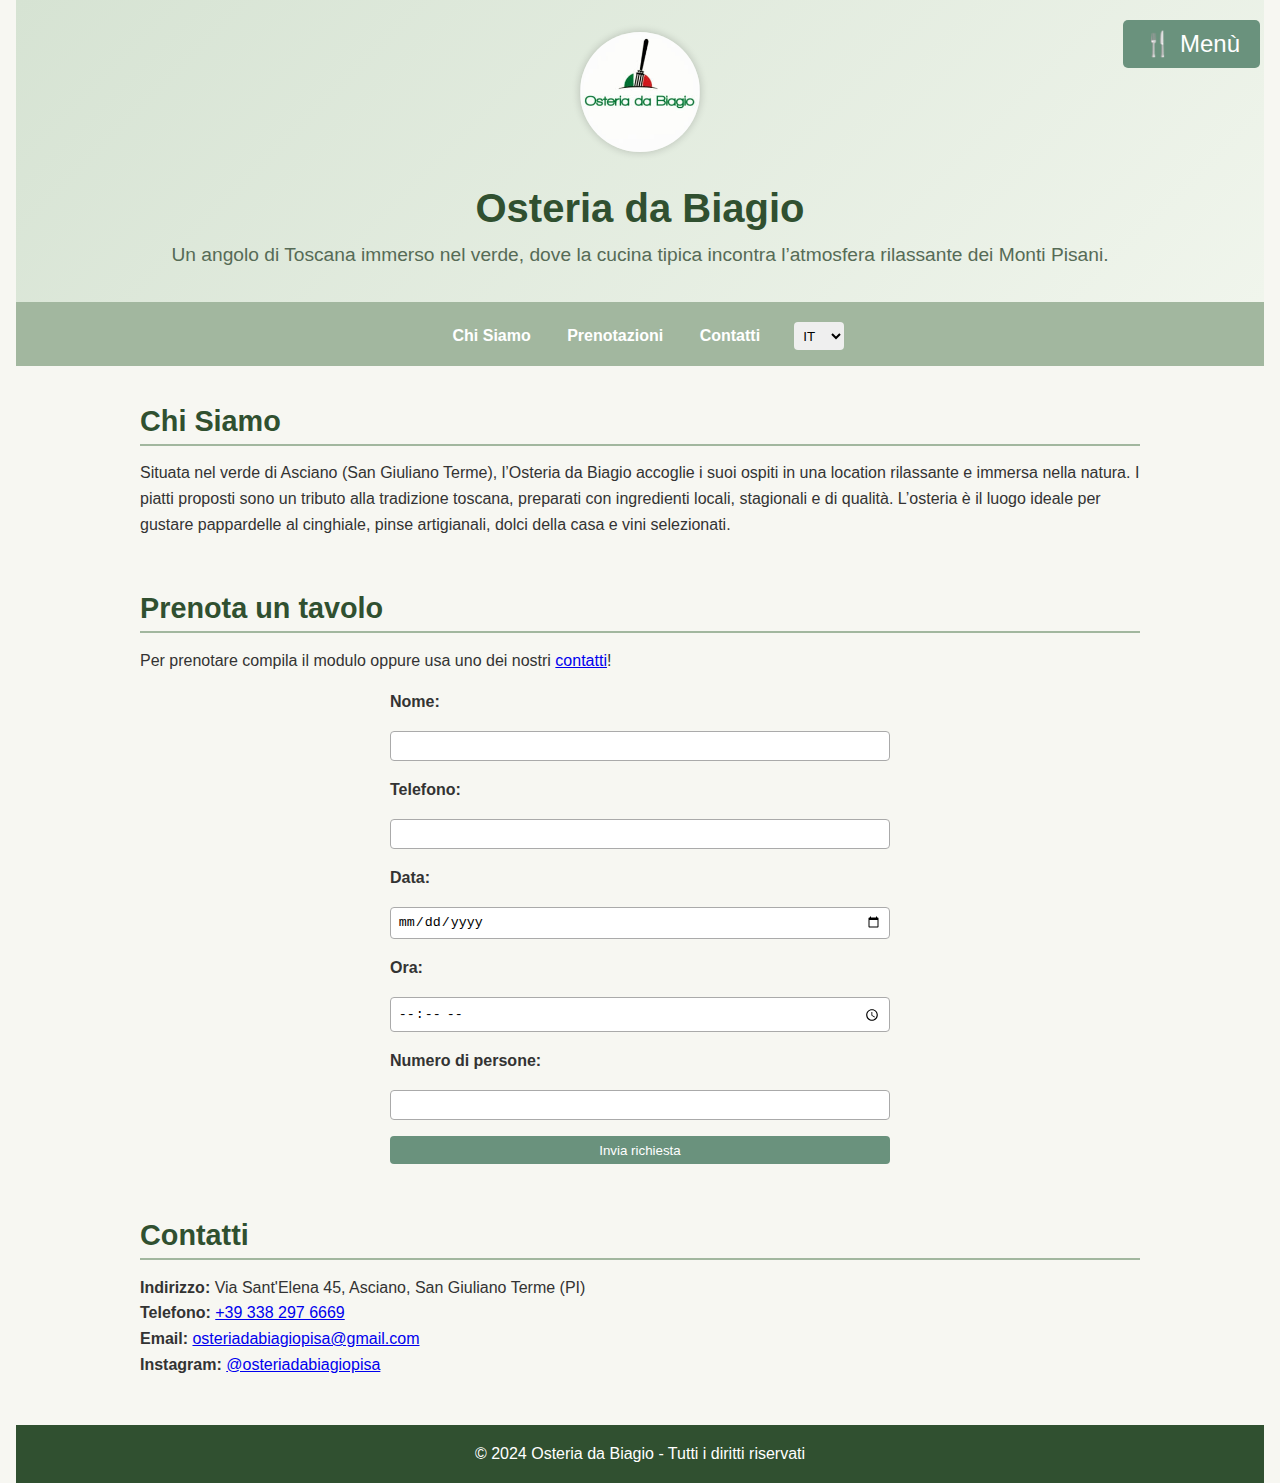
<file: index.html>
<!DOCTYPE html>
<html lang="it">
<head>
  <meta charset="UTF-8" />
  <meta name="viewport" content="width=device-width, initial-scale=1.0"/>
  <title>Osteria da Biagio - Cucina Toscana a San Giuliano Terme</title>
  <link rel="stylesheet" href="style.css" />
</head>

<body>
  <header>
    <img src="img/logo.jpg" class="logo" alt="Logo Osteria da Biagio" />
    <h1>Osteria da Biagio</h1>
    <p data-key="sottotitolo">Un angolo di Toscana immerso nel verde, dove la cucina tipica incontra l’atmosfera rilassante dei Monti Pisani.</p>
  </header>

  <nav>
    <a href="#chi-siamo" data-key="nav-chi">Chi Siamo</a>
    <a href="#prenotazioni" data-key="nav-prenota">Prenotazioni</a>
    <a href="#contatti" data-key="nav-contatti">Contatti</a>
    <select id="lang-switcher">
      <option value="it" selected>IT</option>
      <option value="en">EN</option>
      <option value="de">DE</option>
      <option value="fr">FR</option>
      <option value="es">ES</option>
    </select>
  </nav>

  <!-- Bottone laterale per aprire il menù -->
  <button id="menu-toggle" aria-label="Apri il menù">🍴 Menù</button>
  <div id="drawer-overlay"></div>

  <!-- Drawer laterale per il menù -->
  <div id="menuDrawer">
    <div id="menu" class="menu-section">
    </div>
  </div>

  <main>
    <section id="chi-siamo">
      <h2 data-key="chi-siamo-titolo">Chi Siamo</h2>
      <p data-key="chi-siamo-testo">
        Situata nel verde di Asciano (San Giuliano Terme), l’Osteria da Biagio accoglie i suoi ospiti in una location rilassante e immersa nella natura. I piatti proposti sono un tributo alla tradizione toscana, preparati con ingredienti locali, stagionali e di qualità. L’osteria è il luogo ideale per gustare pappardelle al cinghiale, pinse artigianali, dolci della casa e vini selezionati.
      </p>
    </section>

<section id="prenotazioni">
  <h2 data-key="prenota-titolo">Prenota un tavolo</h2>
<p data-key="prenota-intro">Per prenotare compila il modulo oppure usa uno dei nostri <a href="#contatti">contatti</a>!</p>

<form action="https://formsubmit.co/osteriadabiagiopisa@gmail.com" method="POST">
  <input type="hidden" name="_captcha" value="false">
  <input type="hidden" name="_next" value="https://idangels.github.io/osteriadabiagio/success.html">

  <label for="name" data-key="prenota-nome">Nome:</label>
  <input type="text" id="name" name="Nome" required>

  <label for="phone" data-key="prenota-telefono">Telefono:</label>
  <input type="tel" id="phone" name="Telefono" required>

  <label for="date" data-key="prenota-data">Data:</label>
  <input type="date" id="date" name="Data" required>

  <label for="time" data-key="prenota-ora">Ora:</label>
  <input type="time" id="time" name="Ora" required>

  <label for="people" data-key="prenota-persone">Numero di persone:</label>
  <input type="number" id="people" name="Numero di persone" min="1" max="50" required>

  <button type="submit" data-key="prenota-btn">Invia richiesta</button>
</form>
</section>

    <section id="contatti">
      <h2 data-key="contatti-titolo">Contatti</h2>
      <p><strong data-key="contatti-indirizzo-label">Indirizzo:</strong> Via Sant'Elena 45, Asciano, San Giuliano Terme (PI)</p>
      <p><strong data-key="contatti-telefono-label">Telefono:</strong> <a href="tel:+393382976669">+39 338 297 6669</a></p>
      <p><strong data-key="contatti-email-label">Email:</strong> <a href="mailto:osteriadabiagiopisa@gmail.com">osteriadabiagiopisa@gmail.com</a></p>
      <p><strong data-key="contatti-instagram-label">Instagram:</strong> <a href="https://www.instagram.com/osteriadabiagiopisa/" target="_blank">@osteriadabiagiopisa</a></p>
    </section>
  </main>

  <footer>
    <p data-key="footer">© 2024 Osteria da Biagio - Tutti i diritti riservati</p>
  </footer>

  <!-- Script per la gestione delle lingue -->
  <script src="lang-data.js"></script>

  <!-- Script per il menu laterale -->
  <script src="menu.js"></script>

</body>
</html>
</file>
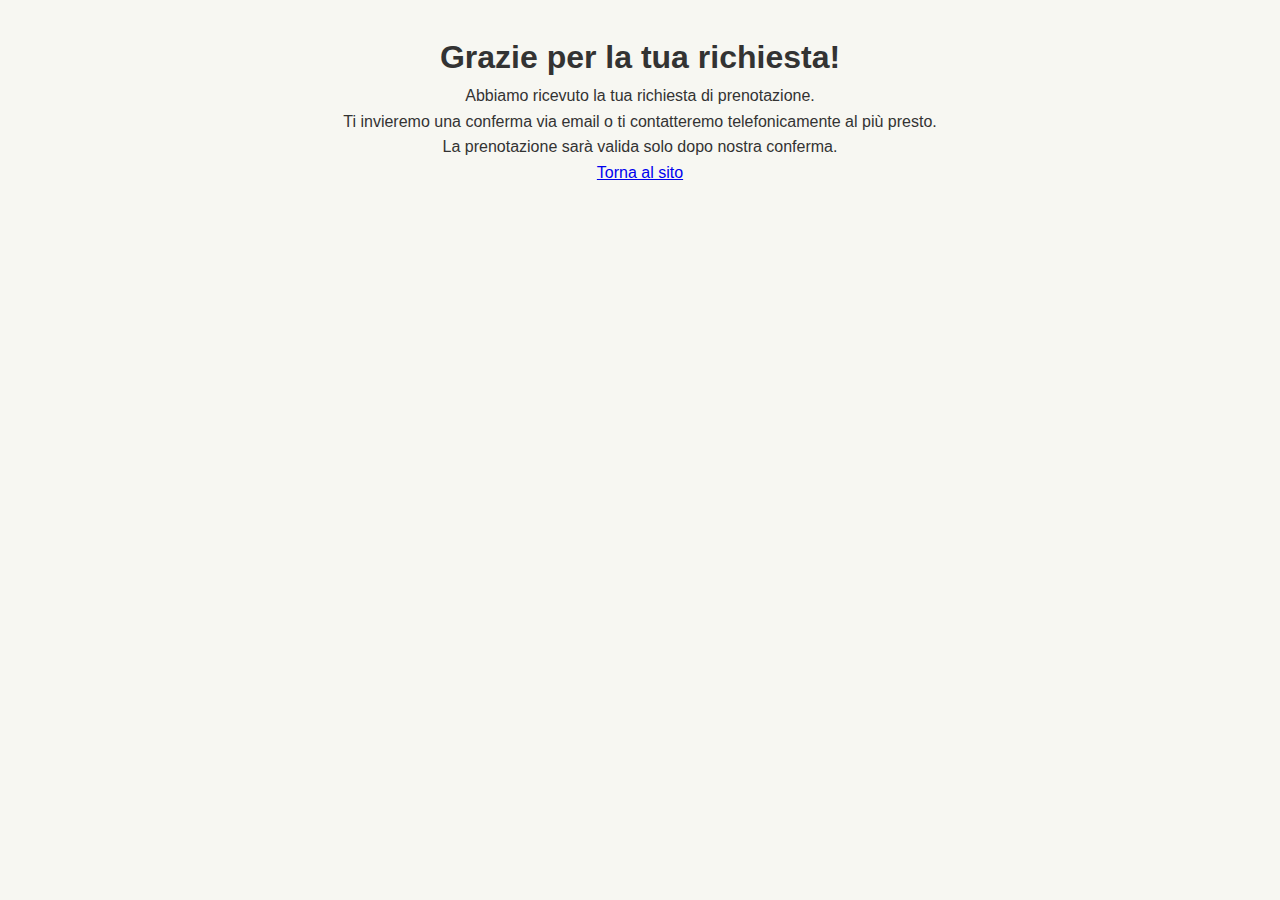
<file: success.html>
<!DOCTYPE html>
<html lang="it">
<head>
  <meta charset="UTF-8">
  <meta name="viewport" content="width=device-width, initial-scale=1.0">
  <title>Richiesta di Prenotazione Inviata</title>
  <link rel="stylesheet" href="style.css">
</head>

<body>
  <main style="text-align: center; padding: 2em;">
    <h1 data-key="success-titolo">Grazie per la tua richiesta!</h1>
    <p data-key="success-testo1">Abbiamo ricevuto la tua richiesta di prenotazione.</p>
    <p data-key="success-testo2"><strong>Ti invieremo una conferma via email o ti contatteremo telefonicamente al più presto.</strong></p>
    <p data-key="success-testo3">La prenotazione sarà valida solo dopo nostra conferma.</p>
    <a href="index.html" class="btn" data-key="success-btn">Torna al sito</a>
  </main>

  <script>
    const langData = {
      it: {
        "success-titolo": "Grazie per la tua richiesta!",
        "success-testo1": "Abbiamo ricevuto la tua richiesta di prenotazione.",
        "success-testo2": "Ti invieremo una conferma via email o ti contatteremo telefonicamente al più presto.",
        "success-testo3": "La prenotazione sarà valida solo dopo nostra conferma.",
        "success-btn": "Torna al sito"
      },
      en: {
        "success-titolo": "Thank you for your request!",
        "success-testo1": "We have received your booking request.",
        "success-testo2": "We will send you a confirmation by email or contact you by phone as soon as possible.",
        "success-testo3": "The booking will be valid only after our confirmation.",
        "success-btn": "Back to website"
      },
      fr: {
        "success-titolo": "Merci pour votre demande !",
        "success-testo1": "Nous avons reçu votre demande de réservation.",
        "success-testo2": "Nous vous enverrons une confirmation par e-mail ou vous contacterons par téléphone dès que possible.",
        "success-testo3": "La réservation sera valide uniquement après notre confirmation.",
        "success-btn": "Retour au site"
      },
      de: {
        "success-titolo": "Vielen Dank für Ihre Anfrage!",
        "success-testo1": "Wir haben Ihre Reservierungsanfrage erhalten.",
        "success-testo2": "Wir senden Ihnen eine Bestätigung per E-Mail oder kontaktieren Sie telefonisch so schnell wie möglich.",
        "success-testo3": "Die Reservierung ist erst nach unserer Bestätigung gültig.",
        "success-btn": "Zurück zur Website"
      },
      es: {
        "success-titolo": "¡Gracias por tu solicitud!",
        "success-testo1": "Hemos recibido tu solicitud de reserva.",
        "success-testo2": "Te enviaremos una confirmación por correo electrónico o te contactaremos por teléfono lo antes posible.",
        "success-testo3": "La reserva será válida solo después de nuestra confirmación.",
        "success-btn": "Volver al sitio"
      }
    };

    function getLangFromUrl() {
      const params = new URLSearchParams(window.location.search);
      return params.get('lang') || 'it';
    }

    function updateLanguage(lang) {
      document.querySelectorAll('[data-key]').forEach(el => {
        const key = el.getAttribute('data-key');
        if (langData[lang] && langData[lang][key]) {
          el.textContent = langData[lang][key];
        }
      });
    }

    document.addEventListener('DOMContentLoaded', () => {
      const lang = getLangFromUrl();
      updateLanguage(lang);
    });
  </script>
</body>
</html>
</file>
<file: style.css>
/* RESET BASE */
body, h1, h2, h3, p, ul, li, input, label {
  margin: 0;
  padding: 0;
  box-sizing: border-box;
}

body {
  font-family: 'Segoe UI', sans-serif;
  background-color: #f7f7f2;
  color: #333;
  line-height: 1.6;
  padding: 0 1em;
}

/* HEADER */
header {
  background: linear-gradient(135deg, #d6e3d3, #f0f5ec);
  text-align: center;
  padding: 2em 1em;
  border-bottom: 4px solid #a2b79f;
}

.logo {
  width: 120px;
  height: 120px;
  object-fit: cover;
  border-radius: 50%;
  margin-bottom: 1em;
  box-shadow: 0 0 8px rgba(0,0,0,0.2);
}

header h1 {
  font-size: 2.5em;
  color: #305030;
}

header p {
  font-size: 1.2em;
  color: #566b56;
}

/* NAVIGAZIONE */
nav {
  background-color: #a2b79f;
  text-align: center;
  padding: 1em 0;
  margin-bottom: 2em;
}

nav a {
  color: white;
  text-decoration: none;
  margin: 0 1em;
  font-weight: bold;
}

nav a:hover {
  text-decoration: underline;
}

nav select {
  margin-left: 1em;
  padding: 0.4em;
  border-radius: 4px;
  border: none;
}

/* MAIN */
main {
  max-width: 1000px;
  margin: auto;
}

section {
  margin-bottom: 3em;
}

h2 {
  font-size: 1.8em;
  color: #305030;
  margin-bottom: 0.5em;
  border-bottom: 2px solid #a2b79f;
}

/* MENU SEZIONI */
.menu-section ul {
  list-style: none;
  padding-left: 0;
}

.menu-section li {
  padding: 0.4em 0;
  border-bottom: 1px dashed #ccc;
}

/* FORM PRENOTAZIONE */
form {
  display: grid;
  gap: 1em;
  max-width: 500px;
  margin: 1em auto;
}

form label {
  font-weight: bold;
}

form input, form button {
  padding: 0.5em;
  border-radius: 4px;
  border: 1px solid #aaa;
}

form button {
  background-color: #6a927d;
  color: white;
  border: none;
  cursor: pointer;
}

form button:hover {
  background-color: #557662;
}

/* FOOTER */
footer {
  text-align: center;
  padding: 1em 0;
  background-color: #305030;
  color: white;
  margin-top: 2em;
}

/* DRAWER LATERALE */
#menuDrawer {
  position: fixed;
  top: 0;
  left: 0;
  transform: translateX(-100%);
  width: 250px;
  height: 100%;
  background-color: #333;
  transition: transform 0.3s ease-in-out;
  z-index: 2000;
  padding: 20px;
  overflow-y: auto;
}

#menuDrawer.open {
  transform: translateX(0);
}

#drawer-overlay {
  position: fixed;
  top: 0;
  left: 0;
  width: 100%;
  height: 100%;
  background: rgba(0, 0, 0, 0.5);
  z-index: 1500;
  display: none;
}

#drawer-overlay.visible {
  display: block;
}

#menuDrawer h2, #menuDrawer h3, #menuDrawer li, #menuDrawer a {
  color: #f0f0f0;
}

#menuDrawer a:hover {
  text-decoration: underline;
}

/* Per andare a capo nelle descrizioni e nel prezzo */
.piatto-descrizione {
    white-space: pre-line;
}
.piatto-prezzo {
    white-space: pre-line;
}

/* PULSANTE TOGGLE MENU */
#menu-toggle {
  position: fixed;
  top: 20px;
  right: 20px;
  background-color: #6a927d;
  color: white;
  border: none;
  padding: 10px 20px;
  font-size: 1.5em;
  cursor: pointer;
  border-radius: 5px;
  z-index: 1000;
}

#menu-toggle:hover {
  background-color: #557662;
}

/* FISARMONICA MENU */
.menu-category h3 {
  font-size: 1.4em;
  cursor: pointer;
  margin-bottom: 0.5em;
  padding: 10px;
  color: white;
  background-color: transparent;
  display: flex;
  align-items: center;
  justify-content: space-between;
  border: none;
  transition: color 0.3s;
}

.menu-category h3:hover {
  color: #ddd;
}

.menu-category ul {
  list-style-type: none;
  padding: 0 10px;
  margin: 0;
  max-height: 500px;
  overflow: auto;
  transition: max-height 0.3s ease-in-out;
}

.menu-category li {
  padding: 12px 15px;
  cursor: pointer;
  background-color: rgba(255, 255, 255, 0.1);
  border-radius: 4px;
  margin-bottom: 5px;
  color: white;
  transition: background-color 0.2s;
}

.menu-category li:hover {
  background-color: rgba(255, 255, 255, 0.2);
}

.toggle-icon {
  font-size: 1em;
  margin-left: 10px;
  transition: transform 0.3s;
}

.menu-category.open .toggle-icon {
  transform: rotate(180deg);
}

/* MODALE */
.modal {
  position: fixed;
  z-index: 3000; /* più alto del drawer */
  left: 0;
  top: 0;
  width: 100%;
  height: 100%;
  overflow: auto;
  background-color: rgba(0,0,0,0.5);
  display: flex;
  align-items: center;
  justify-content: center;
}

.modal.hidden {
  display: none;
}

.modal-content {
  background-color: white;
  padding: 2rem;
  border-radius: 10px;
  width: 90%;
  max-width: 500px;
  text-align: center;
  position: relative;
}

.modal-content img {
  max-width: 100%;
  height: auto;
  border-radius: 8px;
}

.close-button {
  position: absolute;
  top: 0.5rem;
  right: 1rem;
  font-size: 1.5rem;
  cursor: pointer;
}

/* MOBILE OPTIMIZATION */
@media (max-width: 768px) {
  body {
    padding: 1em;
  }

  #menuDrawer {
    width: 70%;
  }

  #menu-toggle {
    top: 15px;
    right: 15px;
  }

  main {
    padding: 10px;
  }

  h2 {
    font-size: 1.5em;
  }

  .menu-category h3 {
    font-size: 1.2em;
  }

  .menu-category li {
    font-size: 14px;
  }

  form {
    width: 100%;
  }

  form input, form button {
    width: 100%;
  }

  footer {
    font-size: 0.8em;
  }
}

@media (max-width: 480px) {
  body {
    padding: 10px;
  }

  h2 {
    font-size: 1.3em;
  }

  .menu-category h3 {
    font-size: 1.1em;
  }

  .menu-category li {
    font-size: 13px;
  }

  .logo {
    width: 100px;
    height: 100px;
  }

  #menu-toggle {
    padding: 8px 16px;
    font-size: 1.2em;
  }

  footer {
    font-size: 0.7em;
  }
}
</file>
